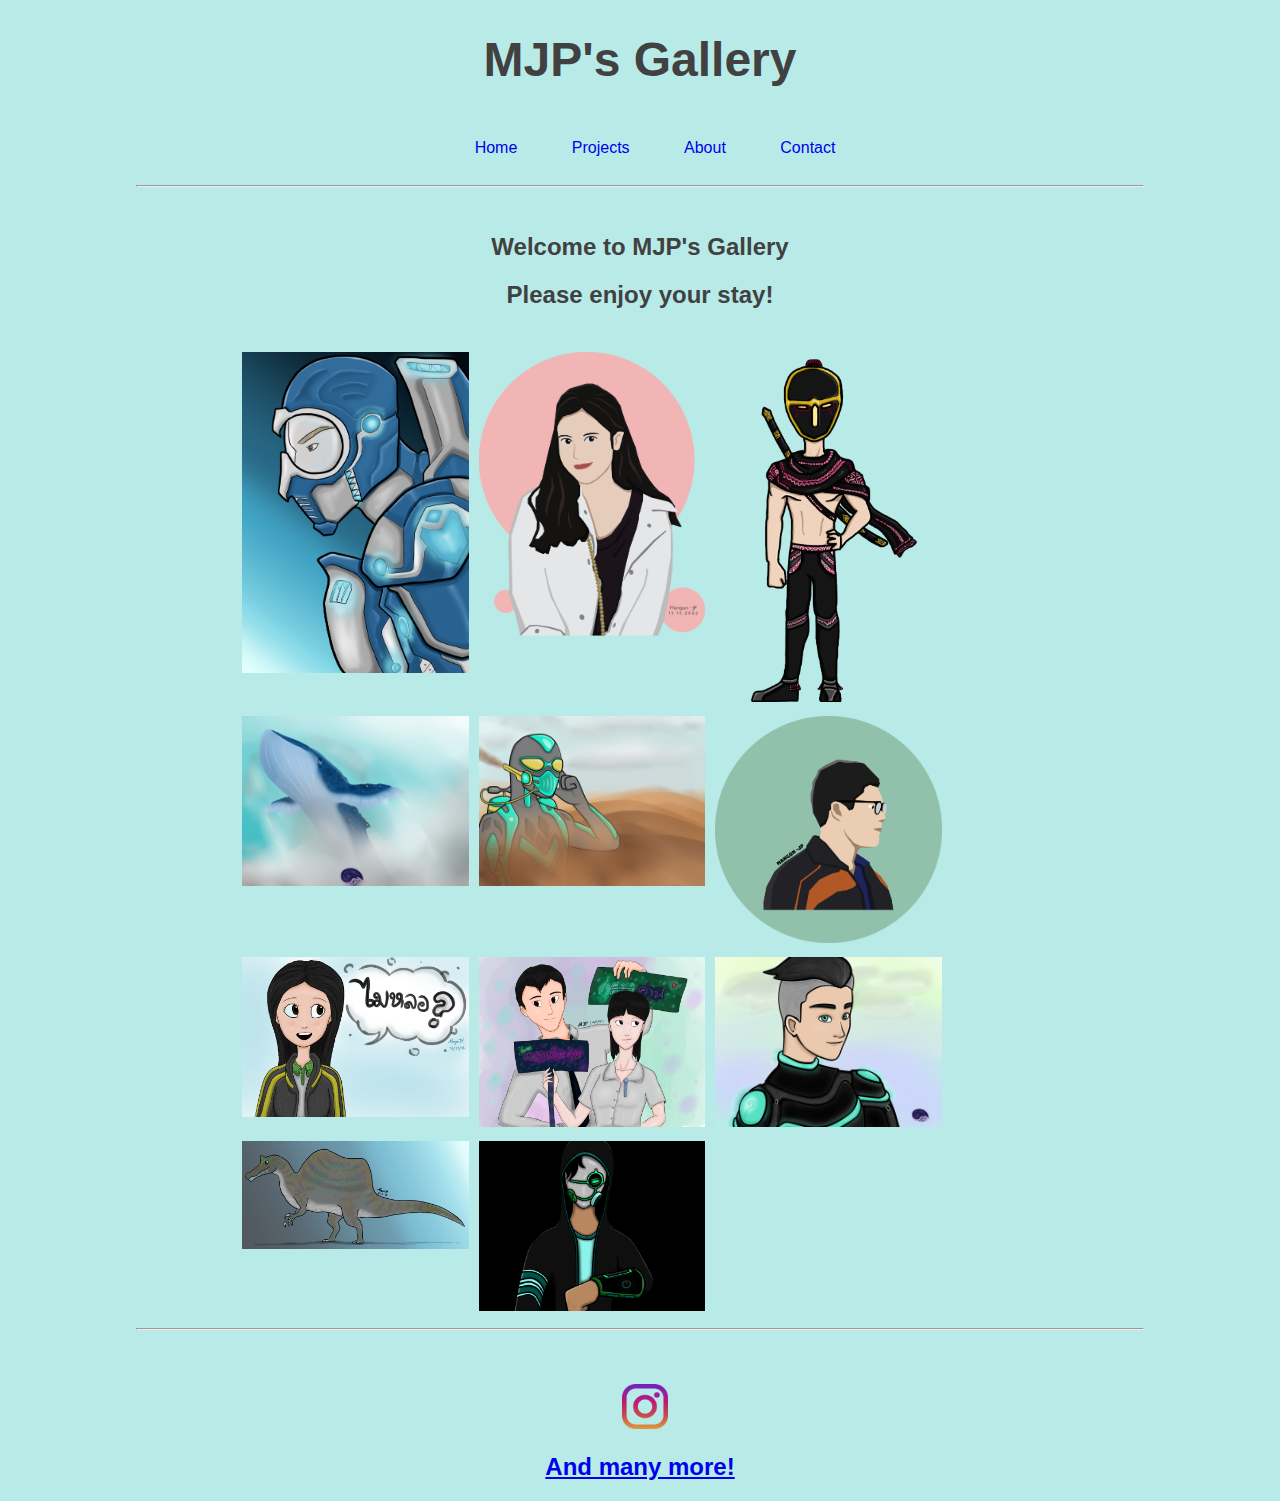
<file: index.html>
<!DOCTYPE html>
<html lang="en">

<head>
    <meta charset="UTF-8">
    <meta name="viewport" content="width=device-width, initial-scale=1.0">
    <meta http-equiv="X-UA-Compatible" content="ie=edge">
    <link rel="stylesheet" type="text/css" href="styles/home.css">
    <title>| Home |</title>
</head>

<body>
    <h1>MJP's Gallery</h1>
    <div>
        <ul id="nav">
            <li><a href="index.html">Home</a></li>
            <li><a href="projects.html">Projects</a></li>
            <li><a href="about.html">About</a></li>
            <li><a href="contact.html">Contact</a></li>
        </ul>
    </div>
    <hr>
    <br>
    <h2>Welcome to MJP's Gallery</h2>
    <h2>Please enjoy your stay!</h2>
    <br>
    <div class="row">
        <div class="column">
            <img src="img/home/Ace.png" alt="Ace">
        </div>
        <div class="column">
            <img src="img/home/Tooktoon_2.png" alt="Tooktoon">
        </div>
        <div class="column">
            <img src="img/home/Pohng_Crop.png" alt="Pohng">
        </div>
        <div class="column">
            <img src="img/home/Breach.jpg" alt="Breach">
        </div>
        <div class="column">
            <img src="img/home/Sandswinder.jpg" alt="Sandswinder">
        </div>
        <div class="column">
            <img src="img/home/Me.png" alt="Me">
        </div>
        <div class="column">
            <img src="img/home/ไมหลอ.png" alt="P'Khowfang">
        </div>
        <div class="column">
            <img src="img/home/Roommates.png" alt="Roommates">
        </div>
        <div class="column">
            <img src="img/home/Grit.jpg" alt="Grit">
        </div>
        <div class="column">
            <img src="img/home/Gebfull.png" alt="Gebfull">
        </div>
        <div class="column">
            <img src="img/home/Malware.png" alt="Malware">
        </div>
    </div>
    <hr>
    <div class="center">
        <a href="https://www.instagram.com/mjp_gallery/" target="_blank">
            <img src="img/icons/instagram.png" alt="instagram" class="icon">
    </div>
    <h2>And many more!</h2>
</body>

</html>
</file>
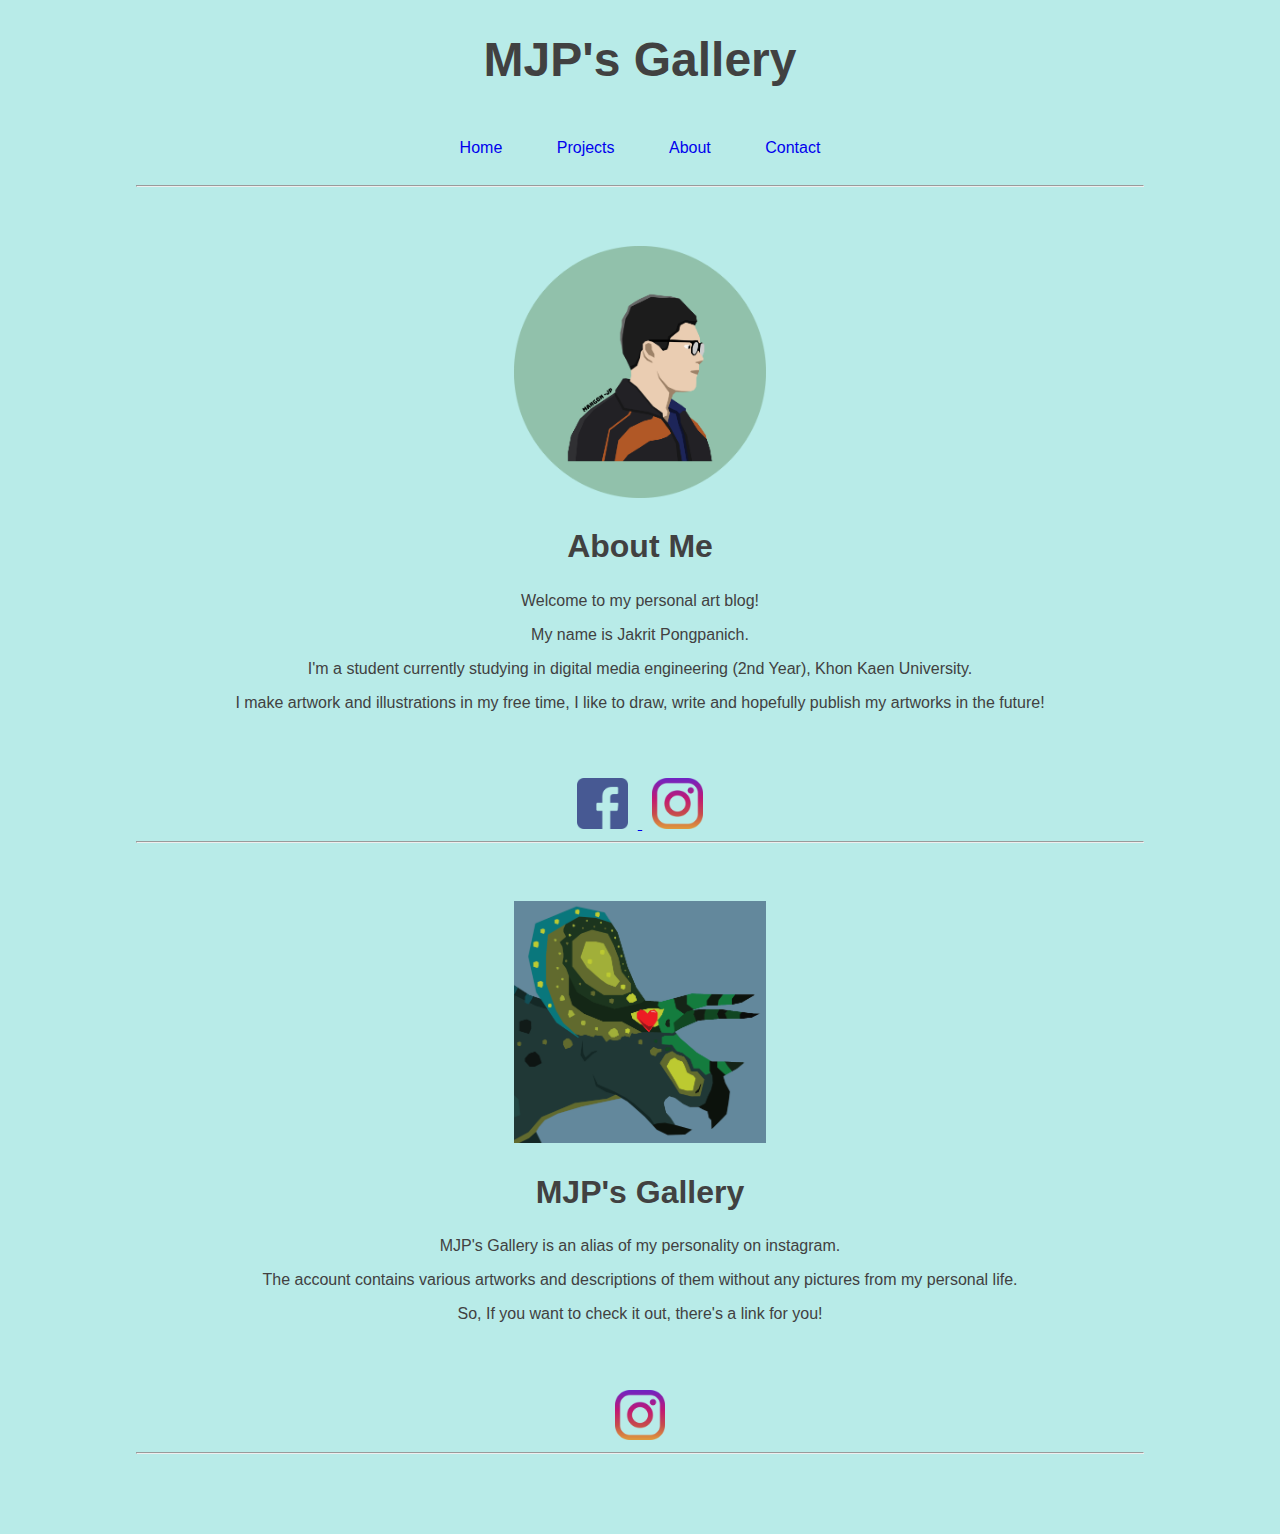
<file: about.html>
<!DOCTYPE html>
<html lang="en">

<head>
    <meta charset="UTF-8">
    <meta name="viewport" content="width=device-width, initial-scale=1.0">
    <meta http-equiv="X-UA-Compatible" content="ie=edge">
    <link rel="stylesheet" type="text/css" href="styles/about.css">
    <title>| About |</title>
</head>

<body>
    <h1>MJP's Gallery</h1>
    <div>
        <ul id="nav">
            <li><a href="index.html">Home</a></li>
            <li><a href="projects.html">Projects</a></li>
            <li><a href="about.html">About</a></li>
            <li><a href="contact.html">Contact</a></li>
        </ul>
    </div>
    <hr>
    <div class="center">
        <img src="img/home/Me.png" alt="Me" class="size25">
        <h2>About Me</h2>
        <p>Welcome to my personal art blog!</p>
        <p>My name is Jakrit Pongpanich.</p>
        <p>I'm a student currently studying in digital media engineering (2nd Year), Khon Kaen University.</p>
        <p>I make artwork and illustrations in my free time, I like to draw, write and hopefully publish my artworks in the future!</p>
        <a href="https://www.facebook.com/profile.php?id=100002332050154&ref=bookmarks" target="_blank">
            <img src="img/icons/facebook.png" alt="Facebook" class="icon">
        </a>
        <a href="https://www.instagram.com/mangonjp/?hl=en" target="_blank">
            <img src="img/icons/instagram.png" alt="Instagram" class="icon">
        </a>
    </div>
    <hr>
    <div class="center">
        <img src="img/icons/Trike_Love_icon.png" alt="Trike Loves" class="size25">
        <h2>MJP's Gallery</h2>
        <p>MJP's Gallery is an alias of my personality on instagram.</p>
        <p>The account contains various artworks and descriptions of them without any pictures from my personal life.</p>
        <p>So, If you want to check it out, there's a link for you!</p>
        <a href="https://www.instagram.com/mjp_gallery/" target="_blank">
            <img src="img/icons/instagram.png" alt="Instagram" class="icon">
        </a>
    </div>
    <hr>
</body>

</html>
</file>
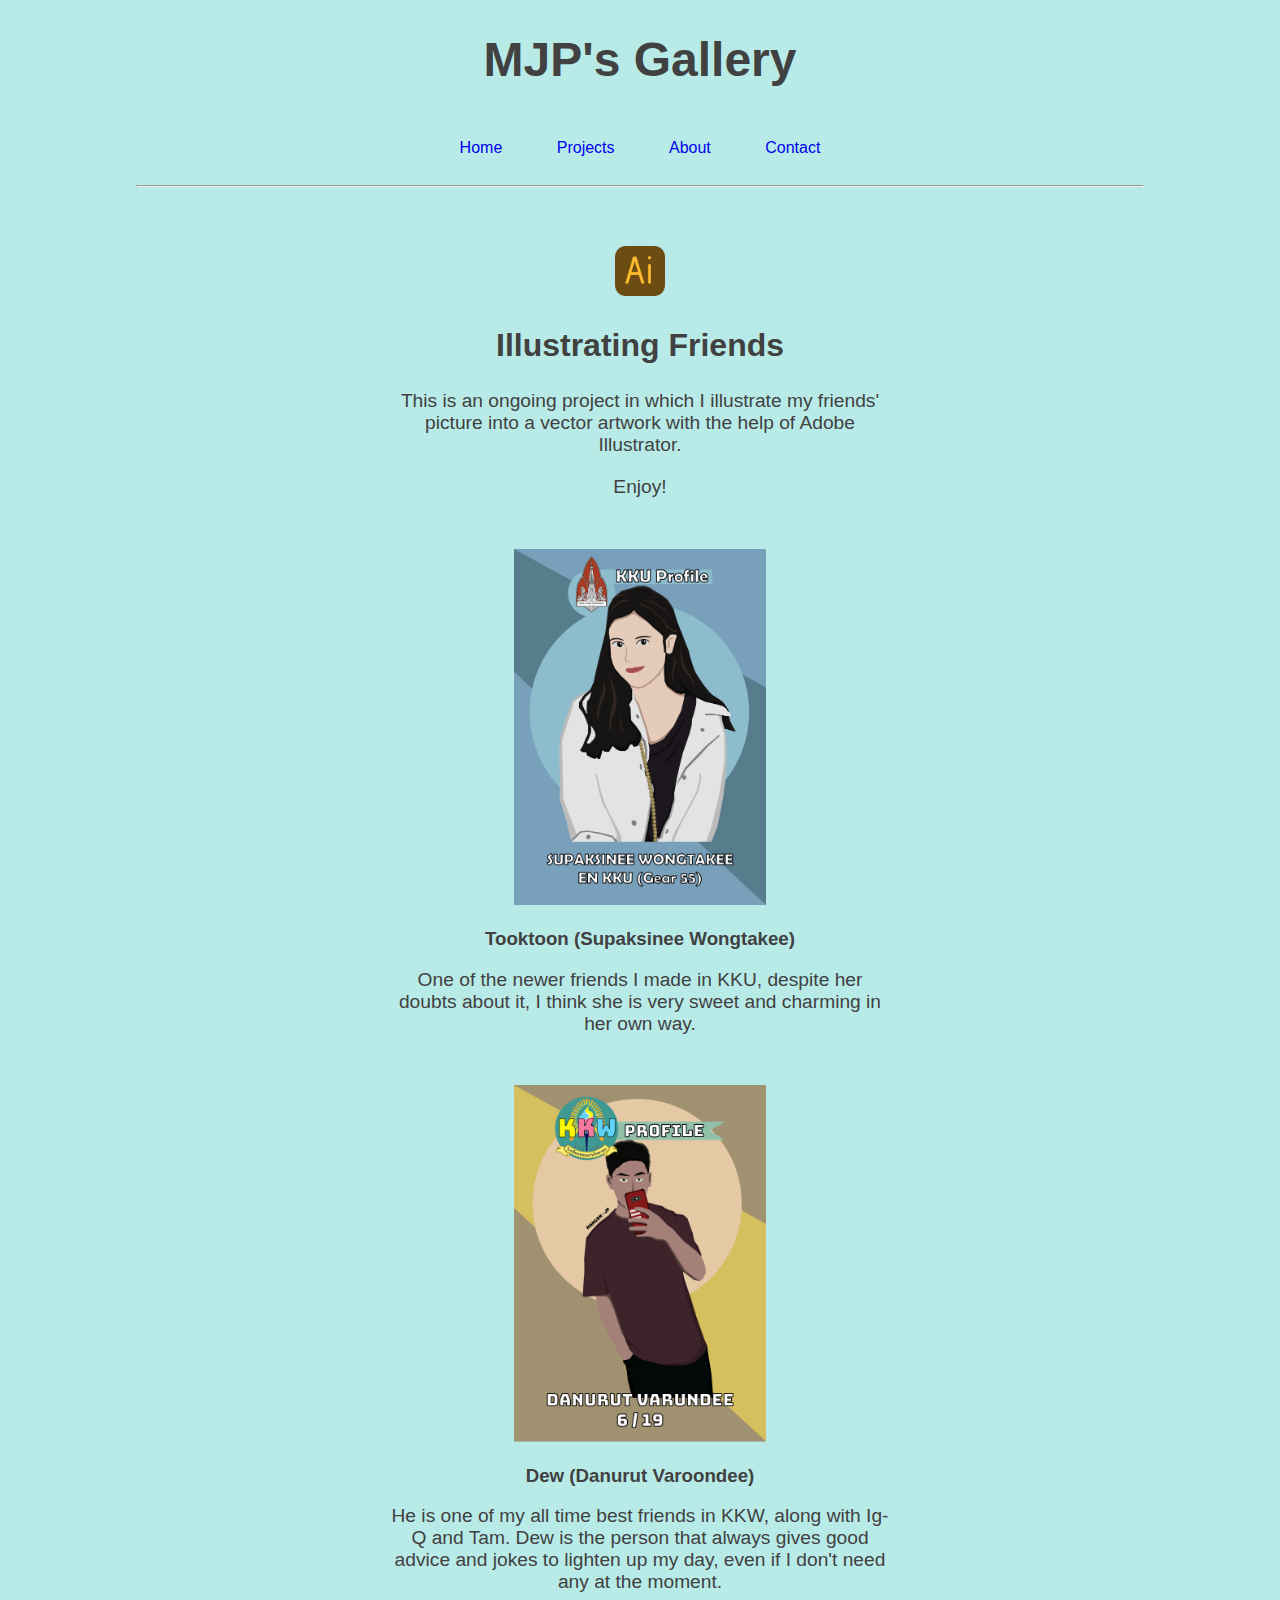
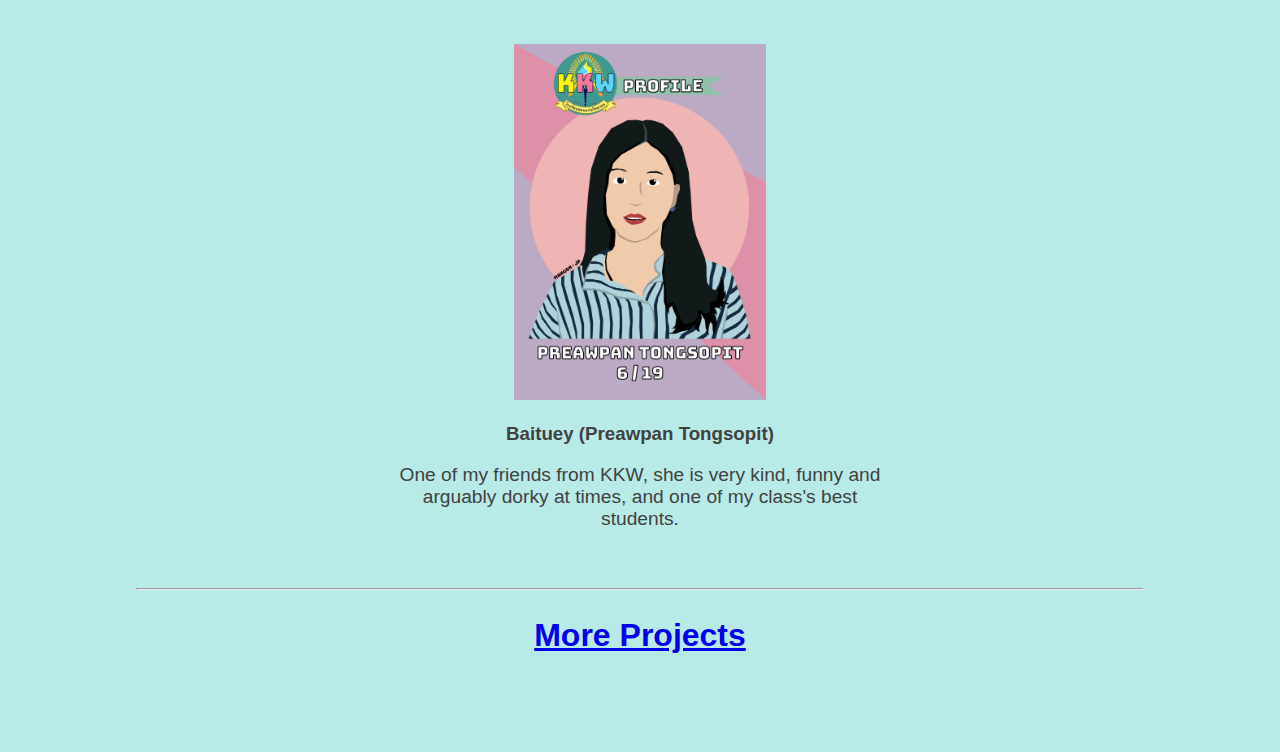
<file: aifriends.html>
<!DOCTYPE html>
<html lang="en">

<head>
    <meta charset="UTF-8">
    <meta name="viewport" content="width=device-width, initial-scale=1.0">
    <meta http-equiv="X-UA-Compatible" content="ie=edge">
    <link rel="stylesheet" type="text/css" href="styles/aifriends.css">
    <title>| A.I.Friends |</title>
</head>

<body>
    <h1>MJP's Gallery</h1>
    <div>
        <ul id="nav">
            <li><a href="index.html">Home</a></li>
            <li><a href="projects.html">Projects</a></li>
            <li><a href="about.html">About</a></li>
            <li><a href="contact.html">Contact</a></li>
        </ul>
    </div>
    <hr>
    <div class="center">
        <img src="img/icons/illustrator.png" alt="Illustrator" class="icon">
        <h2>Illustrating Friends</h2>
        <p>This is an ongoing project in which I illustrate my friends' picture into a vector artwork with the help of Adobe Illustrator.</p>
        <p class="padtop">Enjoy!</p>
    </div>
    <div class="center">
        <img src="img/aifriends/Tooktoon_Profile.png" alt="Tooktoon_Profile" class="size25">
        <h3>Tooktoon (Supaksinee Wongtakee)</h3>
        <p>
            One of the newer friends I made in KKU, despite her doubts about it, I think she is very sweet and charming in her own way.
        </p>
        <img src="img/aifriends/KKWprofile2.png" alt="Dew" class="size25">
        <h3>Dew (Danurut Varoondee)</h3>
        <p>
            He is one of my all time best friends in KKW, along with Ig-Q and Tam. Dew is the person that always gives good advice and jokes to lighten up my day, even if I don't need any at the moment.
        </p>
        <img src="img/aifriends/KKWprofile3.png" alt="Baituey" class="size25">
        <h3>Baituey (Preawpan Tongsopit)</h3>
        <p class="padbot">
            One of my friends from KKW, she is very kind, funny and arguably dorky at times, and one of my class's best students.
        </p>
    </div>
    <hr>
    <h2><a href="projects.html">More Projects</a></h2>
</body>

</html>
</file>
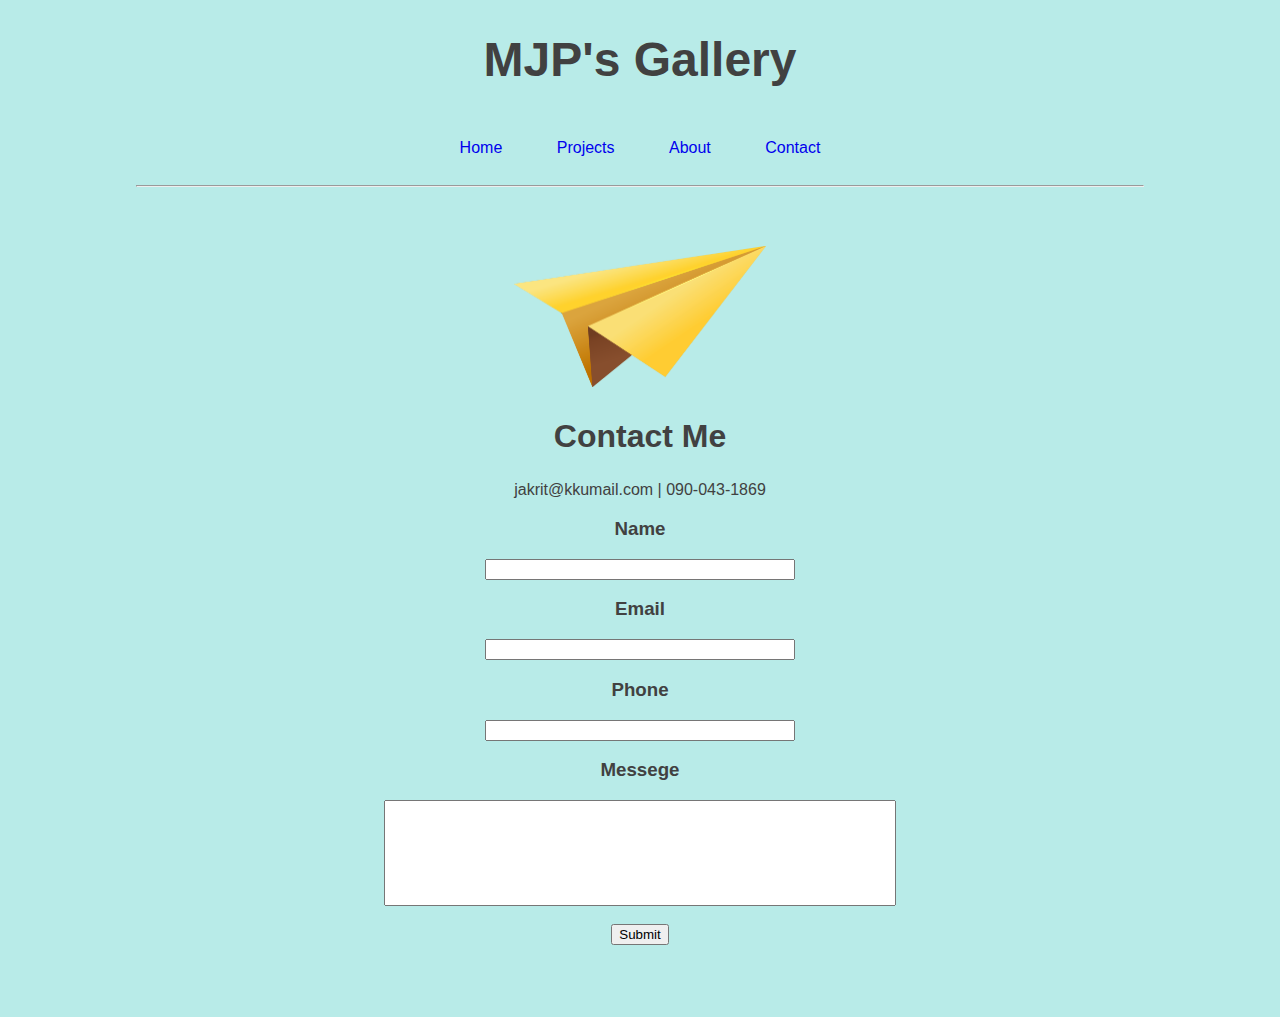
<file: contact.html>
<!DOCTYPE html>
<html lang="en">

<head>
    <meta charset="UTF-8">
    <meta name="viewport" content="width=device-width, initial-scale=1.0">
    <meta http-equiv="X-UA-Compatible" content="ie=edge">
    <link rel="stylesheet" type="text/css" href="styles/contact.css">
    <title>| Contact |</title>
</head>

<body>
    <h1>MJP's Gallery</h1>
    <div>
        <ul id="nav">
            <li><a href="index.html">Home</a></li>
            <li><a href="projects.html">Projects</a></li>
            <li><a href="about.html">About</a></li>
            <li><a href="contact.html">Contact</a></li>
        </ul>
    </div>
    <hr>
    <div class="center">
        <img src="img/icons/paper_plane.png" alt="Paper Airplane" class="size25">
        <h2>Contact Me</h2>
        <p>jakrit@kkumail.com | 090-043-1869</p>
        <form>
            <h3>Name</h3>
            <input type="text" name="firstname" class="textline">
            <h3>Email</h3>
            <input type="text" name="lastname" class="textline">
            <h3>Phone</h3>
            <input type="text" name="Phone" class="textline">
            <h3>Messege</h3>
            <input type="text" name="msg" class="textarea">
            <br>
            <br>
            <input type="submit" value="Submit">
        </form>
    </div>
</body>

</html>
</file>
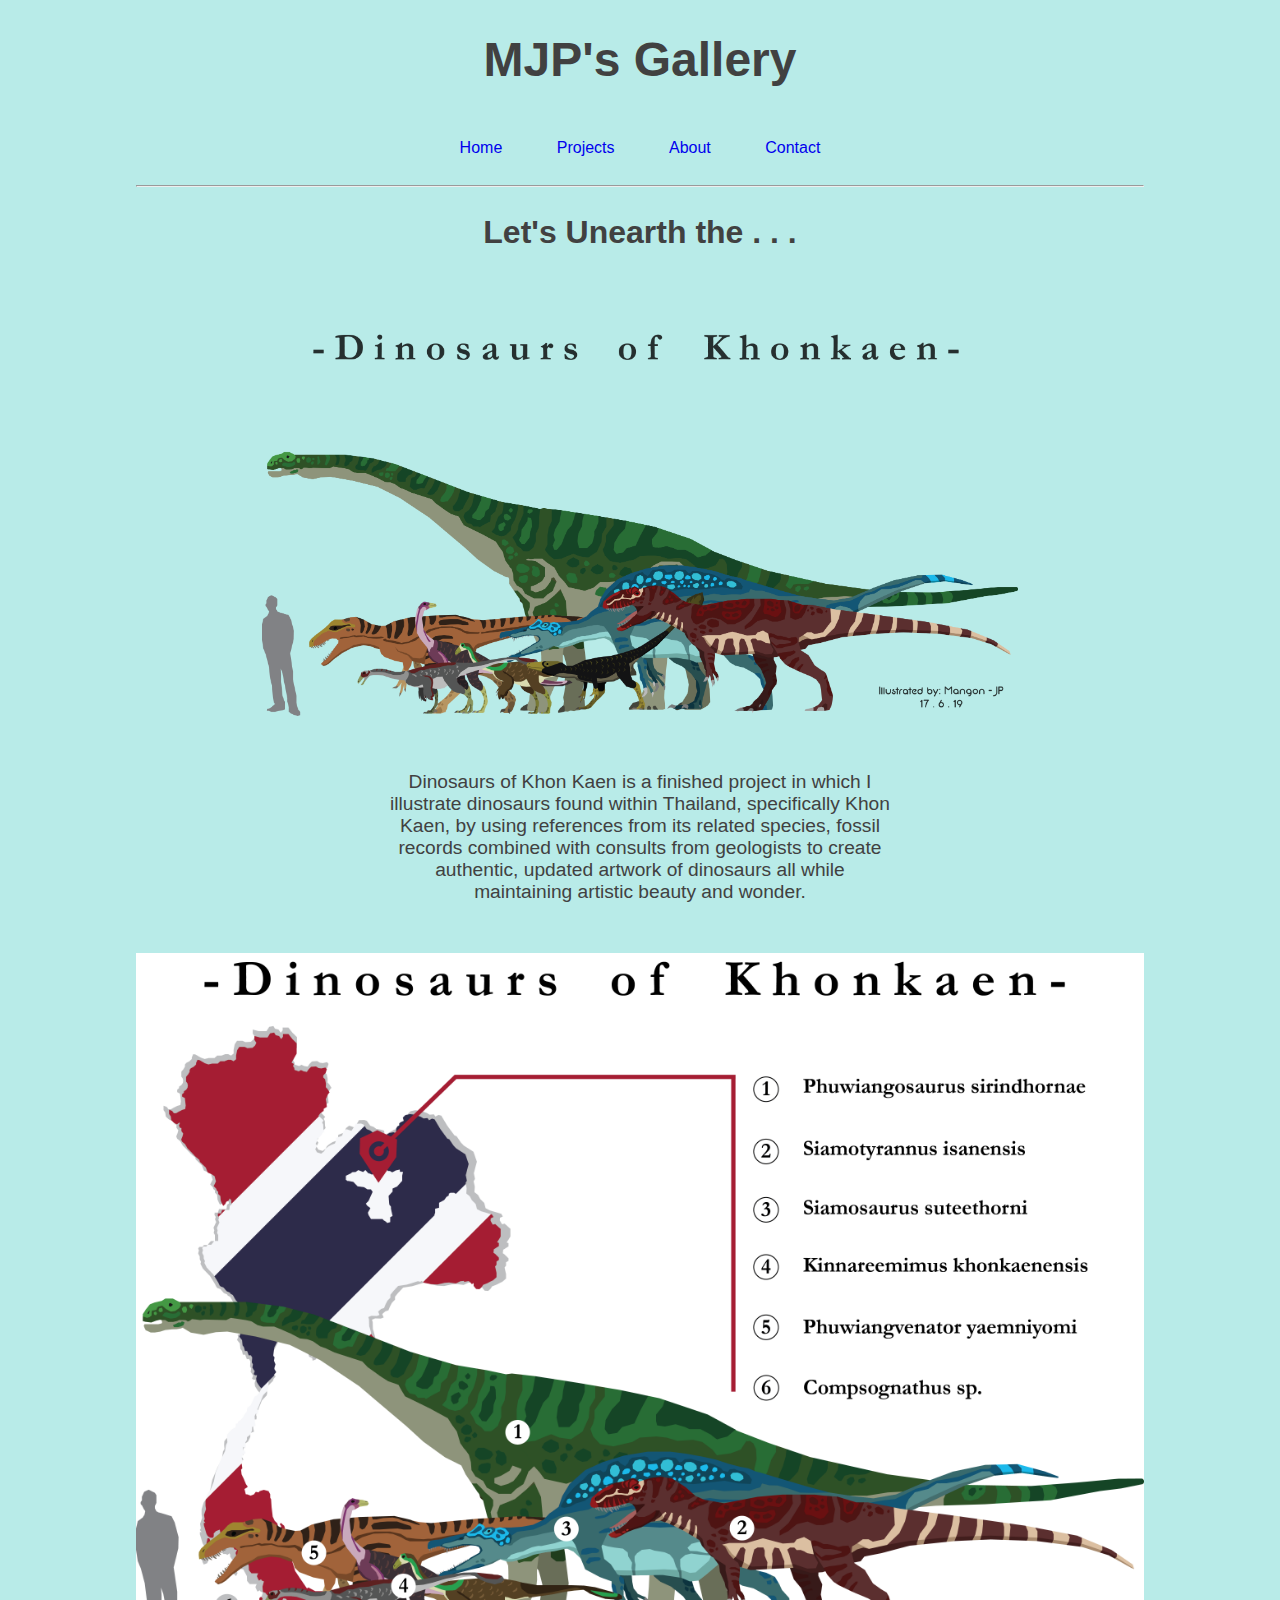
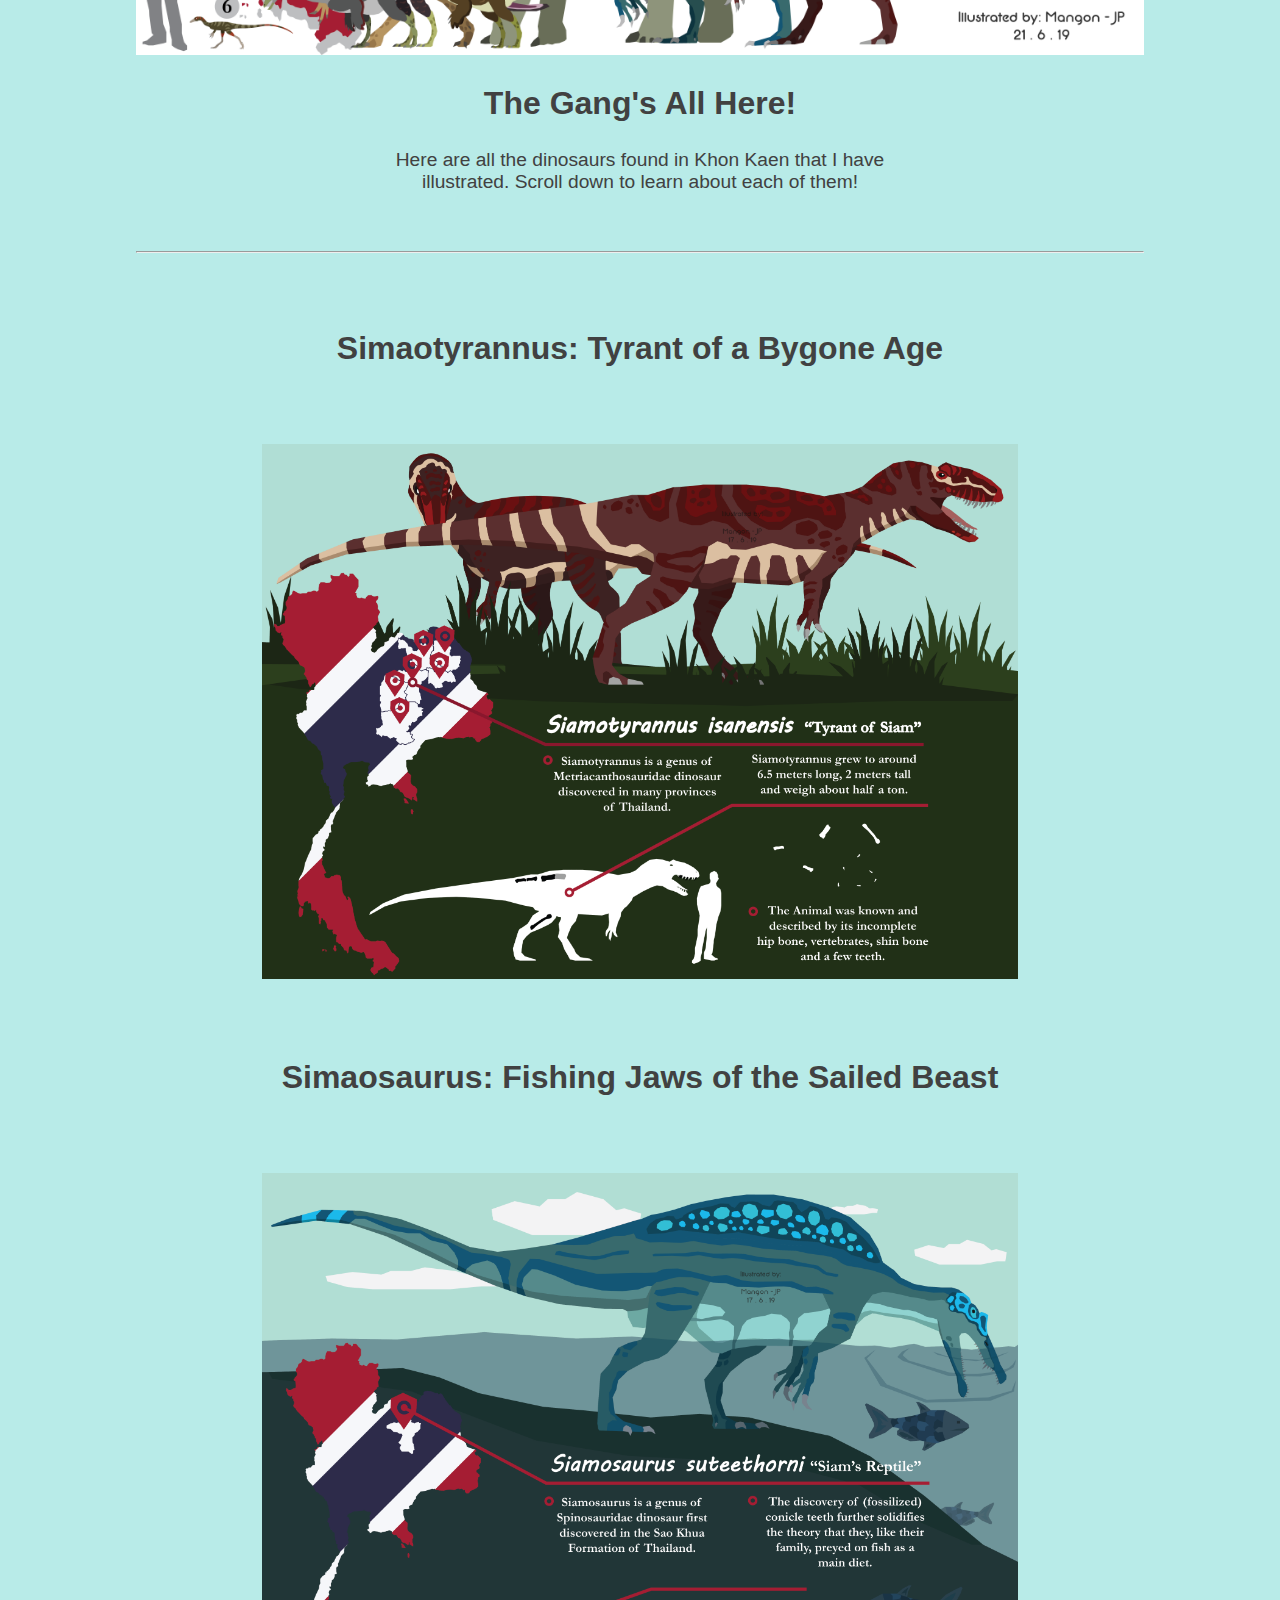
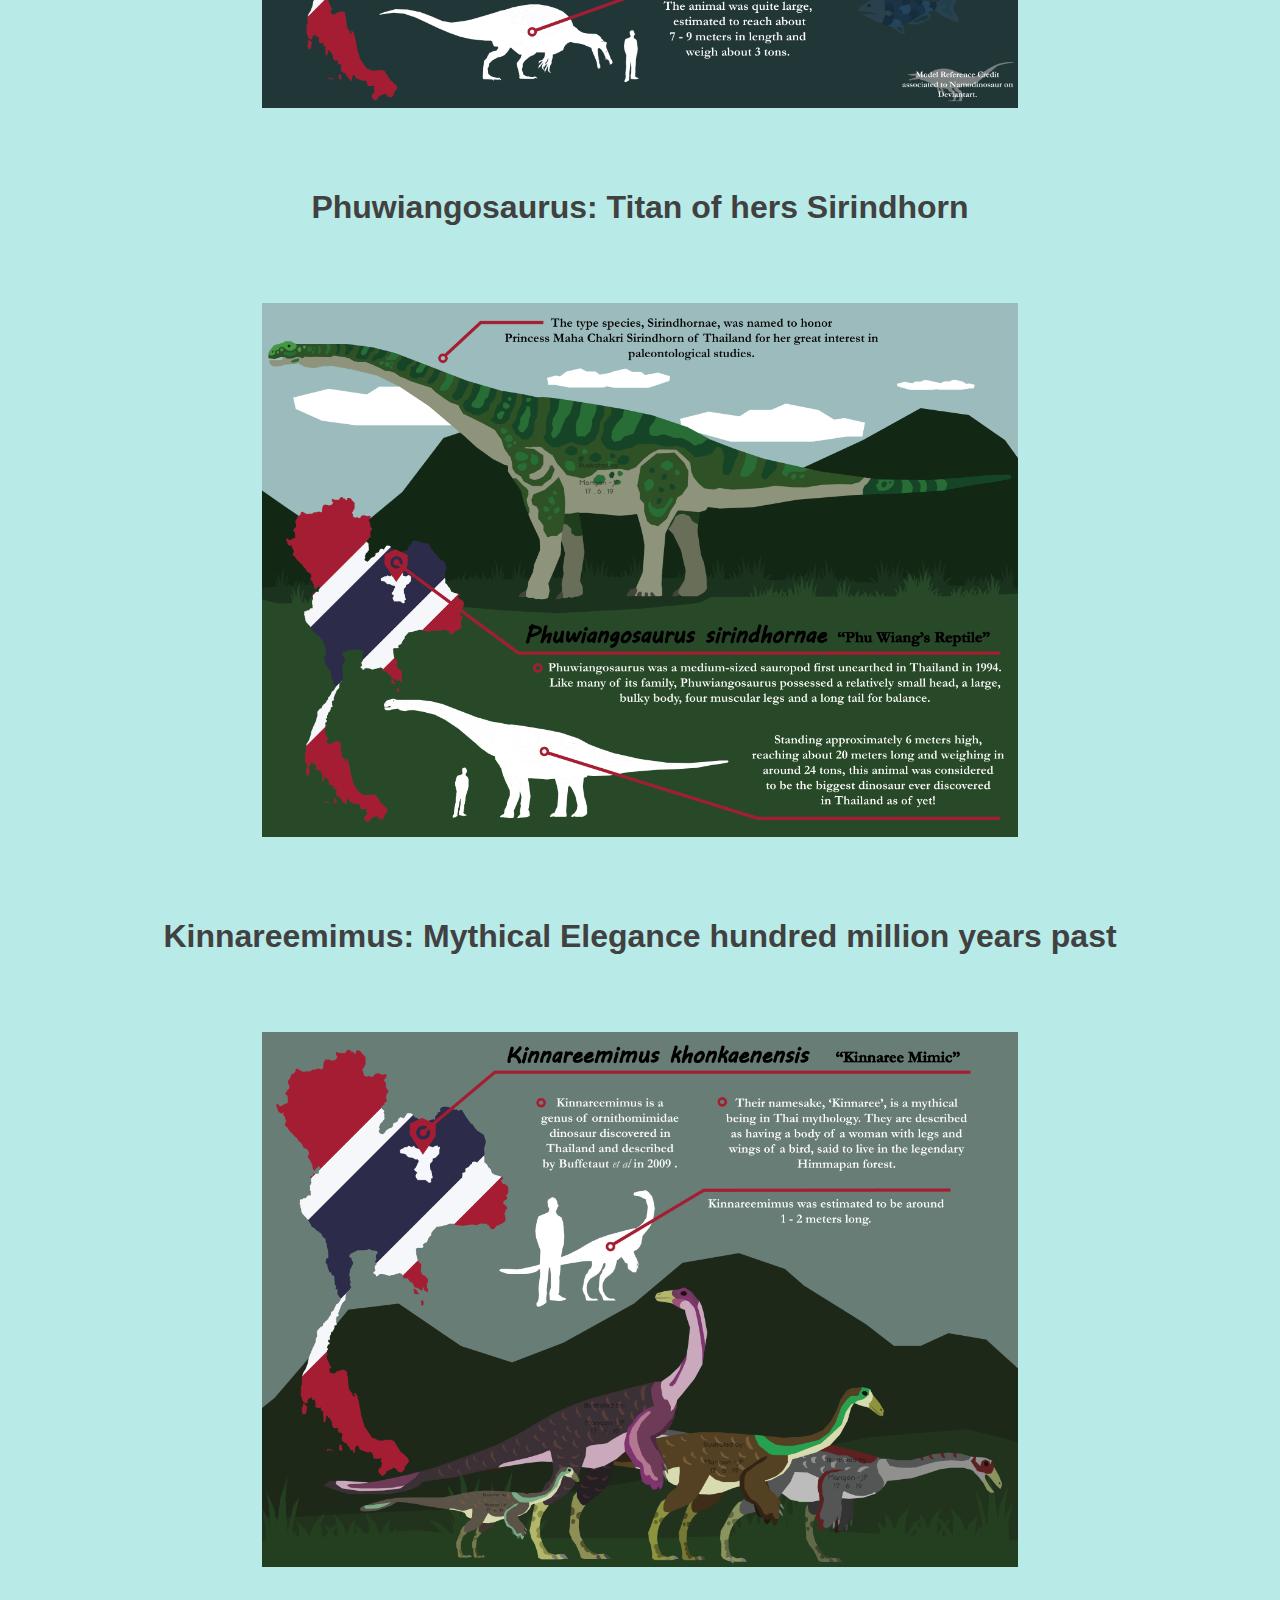
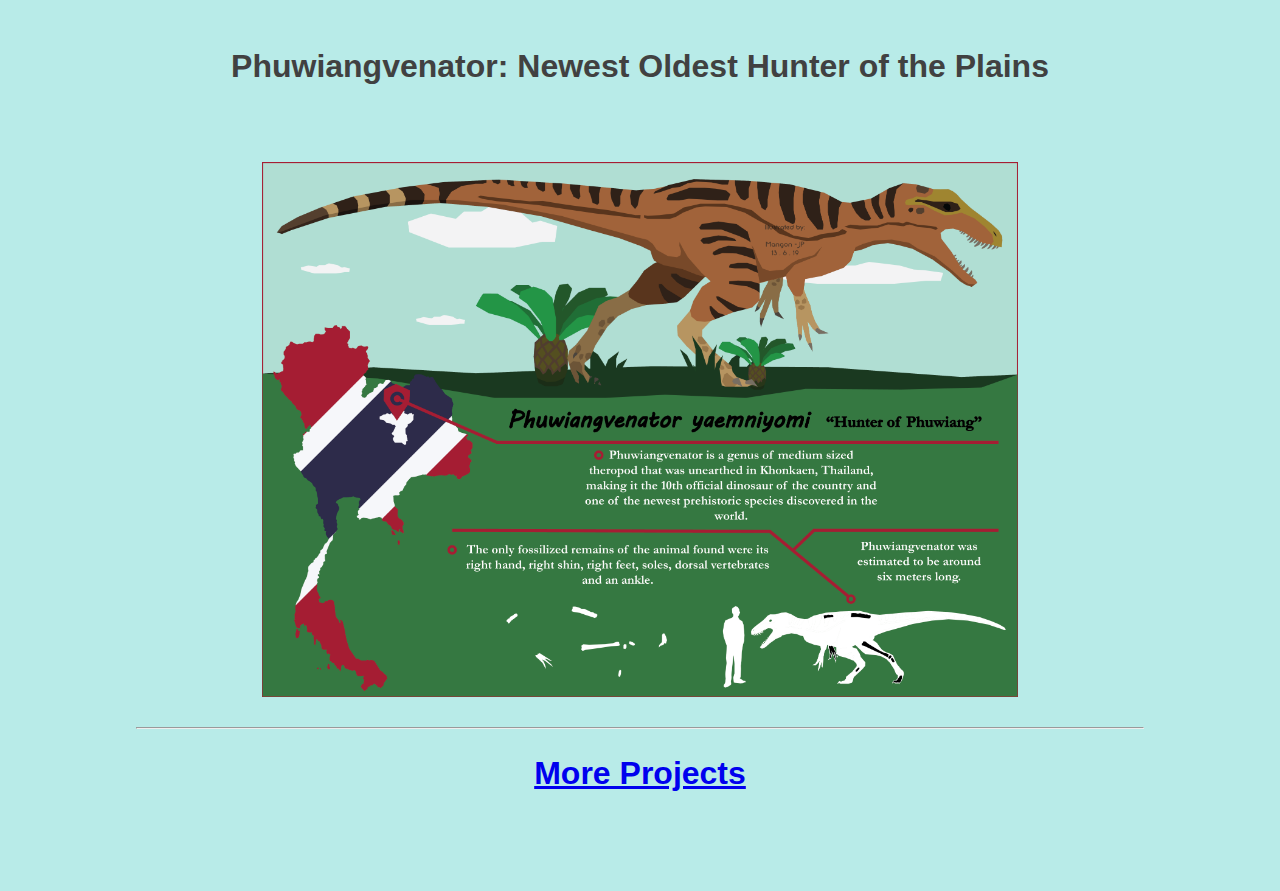
<file: dinokk.html>
<!DOCTYPE html>
<html lang="en">

<head>
    <meta charset="UTF-8">
    <meta name="viewport" content="width=device-width, initial-scale=1.0">
    <meta http-equiv="X-UA-Compatible" content="ie=edge">
    <link rel="stylesheet" type="text/css" href="styles/dinokk.css">
    <title>| Dinosaurs of Khon Kaen |</title>
</head>

<body>
    <h1>MJP's Gallery</h1>
    <div>
        <ul id="nav">
            <li><a href="index.html">Home</a></li>
            <li><a href="projects.html">Projects</a></li>
            <li><a href="about.html">About</a></li>
            <li><a href="contact.html">Contact</a></li>
        </ul>
    </div>
    <hr>
    <h2>Let's Unearth the . . . </h2>
    <div class="center">
        <img src="img/dinokk/Dinosaurs_of_Khonkaen.png" alt="dinosaurs of khonkaen" class="size75">
        <p class="padtop">Dinosaurs of Khon Kaen is a finished project in which I illustrate dinosaurs found within Thailand, specifically Khon Kaen, by using references from its related species, fossil records combined with consults from geologists to create authentic,
            updated artwork of dinosaurs all while maintaining artistic beauty and wonder.</p>
    </div>
    <div class="center">
        <img src="img/dinokk/Dinosaurs_of_Khonkaen_whitebg_New.png" alt="The Gang">
        <h2>The Gang's All Here!</h2>
        <p class="padbot">Here are all the dinosaurs found in Khon Kaen that I have illustrated. Scroll down to learn about each of them!</p>
    </div>
    <hr>
    <div class="center">
        <h2 class="padtop">Simaotyrannus: Tyrant of a Bygone Age</h2>
        <img src="img/dinokk/Siamotyrannus.png" alt="Siamotyrannus" class="size75">
        <h2 class="padtop">Simaosaurus: Fishing Jaws of the Sailed Beast</h2>
        <img src="img/dinokk/Siamosaurus.png" alt="Simaosaurus" class="size75">
        <h2 class="padtop">Phuwiangosaurus: Titan of hers Sirindhorn</h2>
        <img src="img/dinokk/Phuwiangosaurus.png" alt="Phuwiangosaurus" class="size75">
        <h2 class="padtop">Kinnareemimus: Mythical Elegance hundred million years past</h2>
        <img src="img/dinokk/Kinnareemimus.png" alt="Kinnareemimus" class="size75">
        <h2 class="padtop">Phuwiangvenator: Newest Oldest Hunter of the Plains</h2>
        <img src="img/dinokk/Phuwiangvenator.png" alt="Phuwiangvenator" class="size75">
    </div>
    <br>
    <hr>
    <h2><a href="projects.html">More Projects</a></h2>
</body>

</html>
</file>
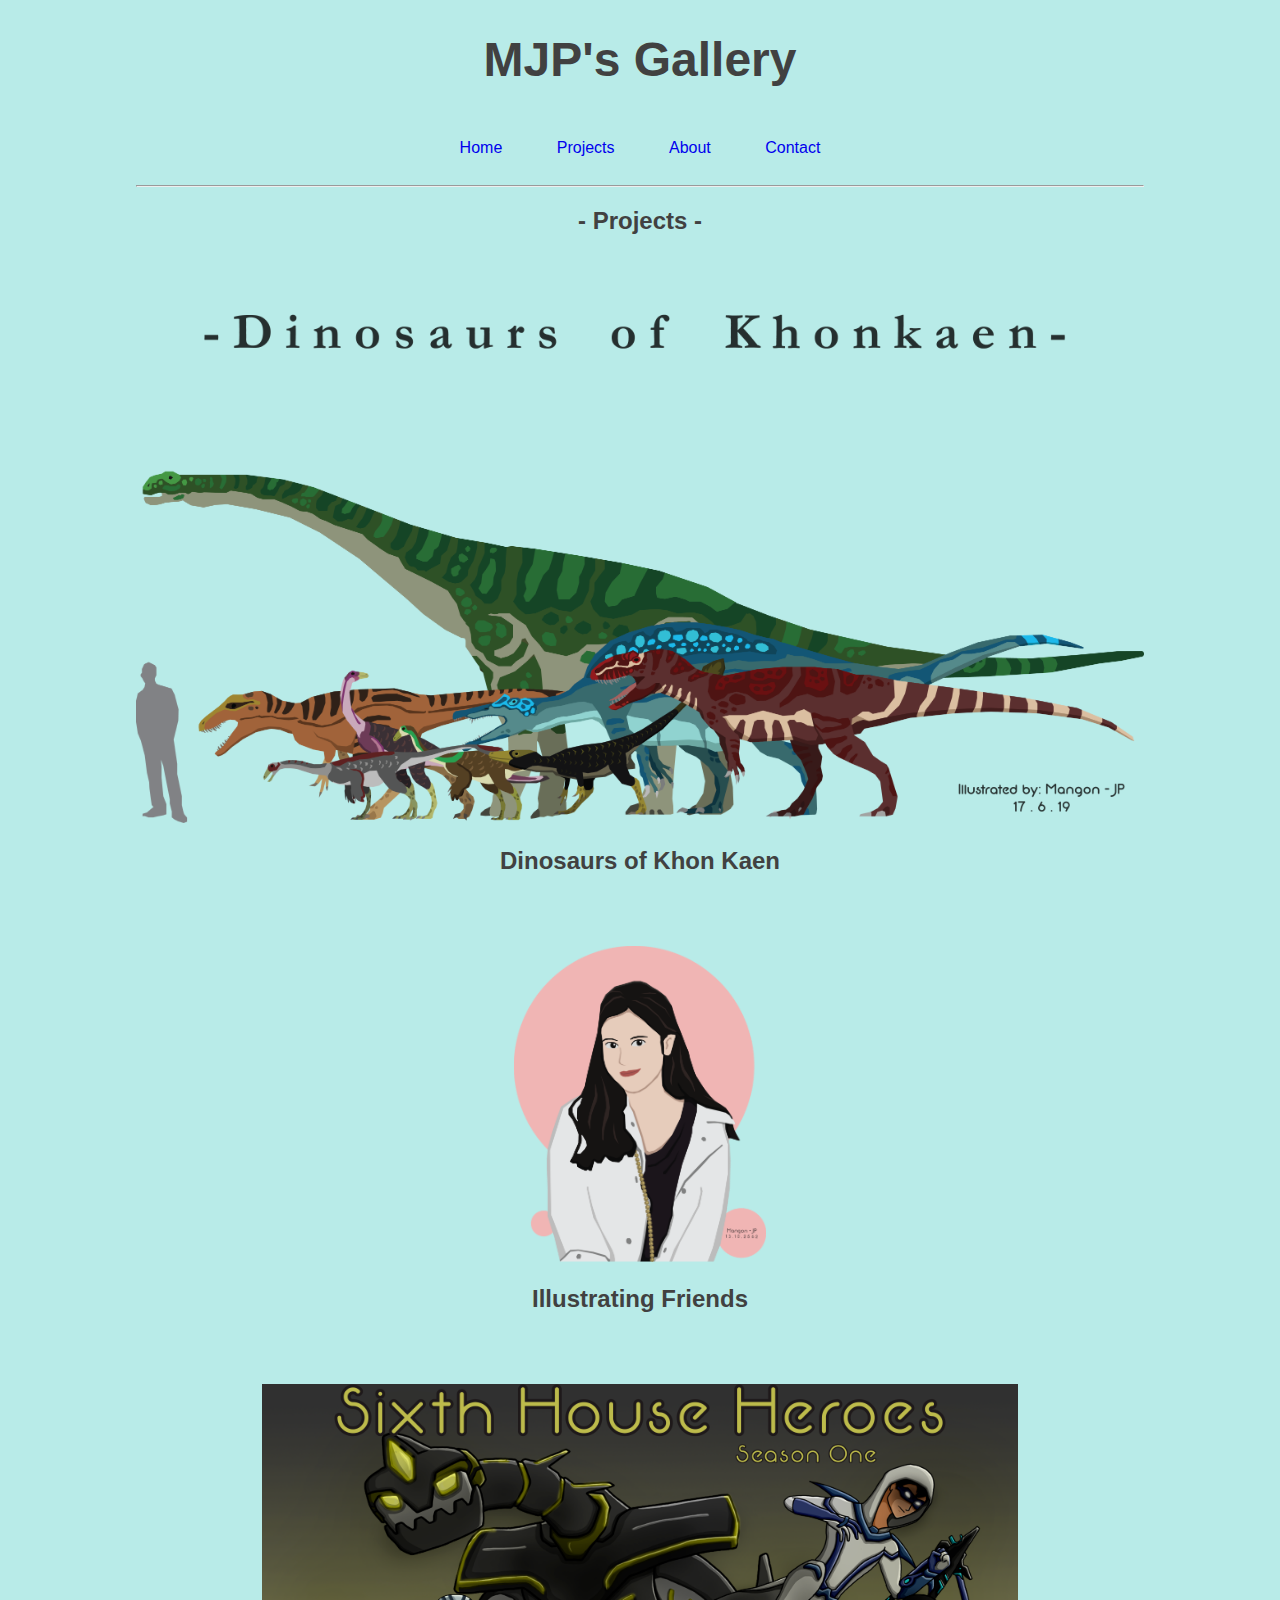
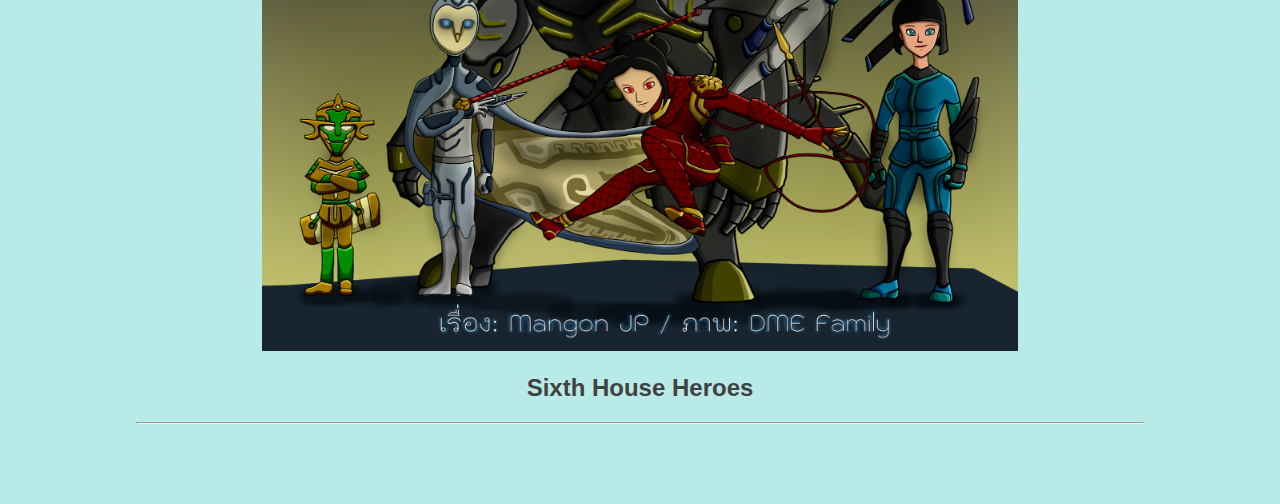
<file: projects.html>
<!DOCTYPE html>
<html lang="en">

<head>
    <meta charset="UTF-8">
    <meta name="viewport" content="width=device-width, initial-scale=1.0">
    <meta http-equiv="X-UA-Compatible" content="ie=edge">
    <link rel="stylesheet" type="text/css" href="styles/projects.css">
    <title>| Projects |</title>
</head>

<body>
    <h1>MJP's Gallery</h1>
    <div>
        <ul id="nav">
            <li><a href="index.html">Home</a></li>
            <li><a href="projects.html">Projects</a></li>
            <li><a href="about.html">About</a></li>
            <li><a href="contact.html">Contact</a></li>
        </ul>
    </div>
    <hr>
    <h2>- Projects -</h2>
    <a href="dinokk.html">
        <img src="img/dinokk/Dinosaurs_of_Khonkaen.png" alt="DinoKhonKaen">
    </a>
    <h2>Dinosaurs of Khon Kaen</h2>
    <div class="center">
        <a href="aifriends.html">
            <img src="img/home/Tooktoon_2.png" alt="Tooktoon" class="size25">
        </a>
        <h2>Illustrating Friends</h2>
    </div>
    <div class="center">
        <a href="sixthhouse.html">
            <img src="img/sixthhouse/BookCover_new.png" alt="Sixth House" class="size75">
        </a>
        <h2>Sixth House Heroes</h2>
    </div>
    <hr>
</body>

</html>
</file>
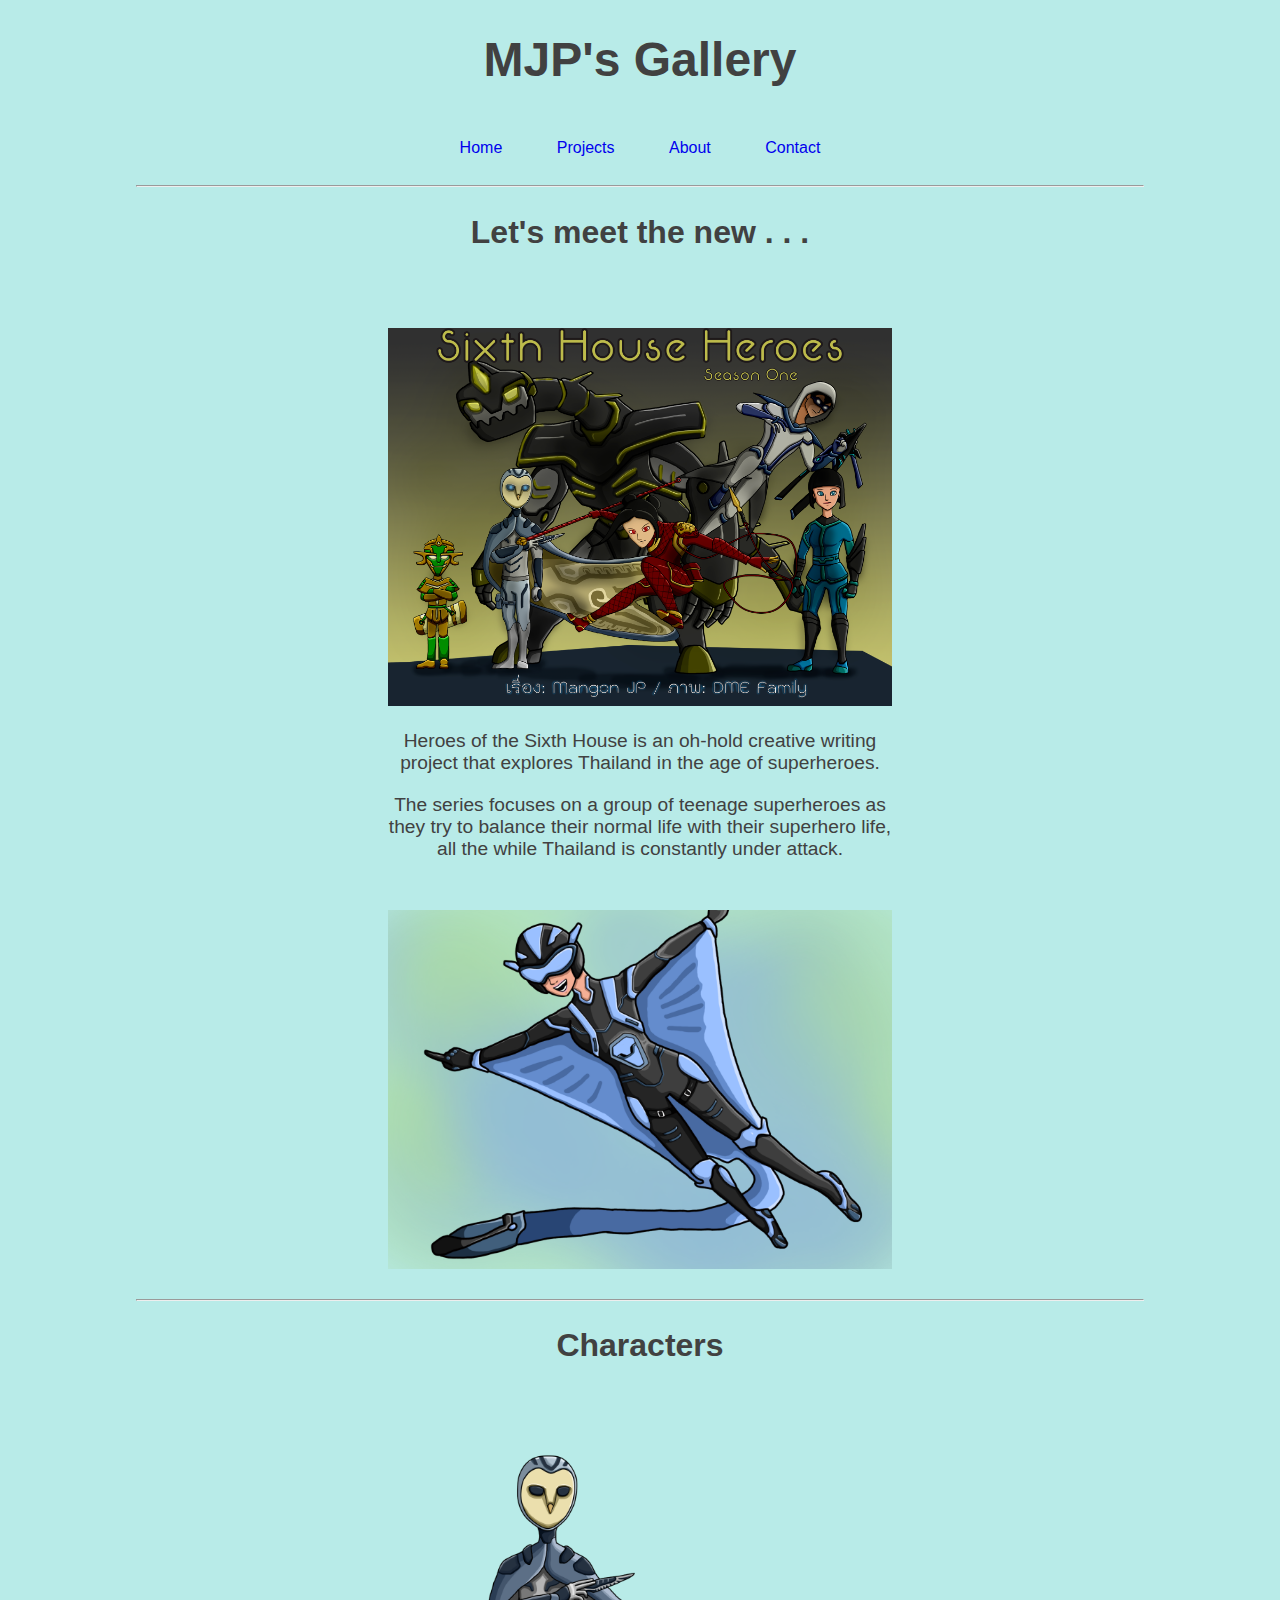
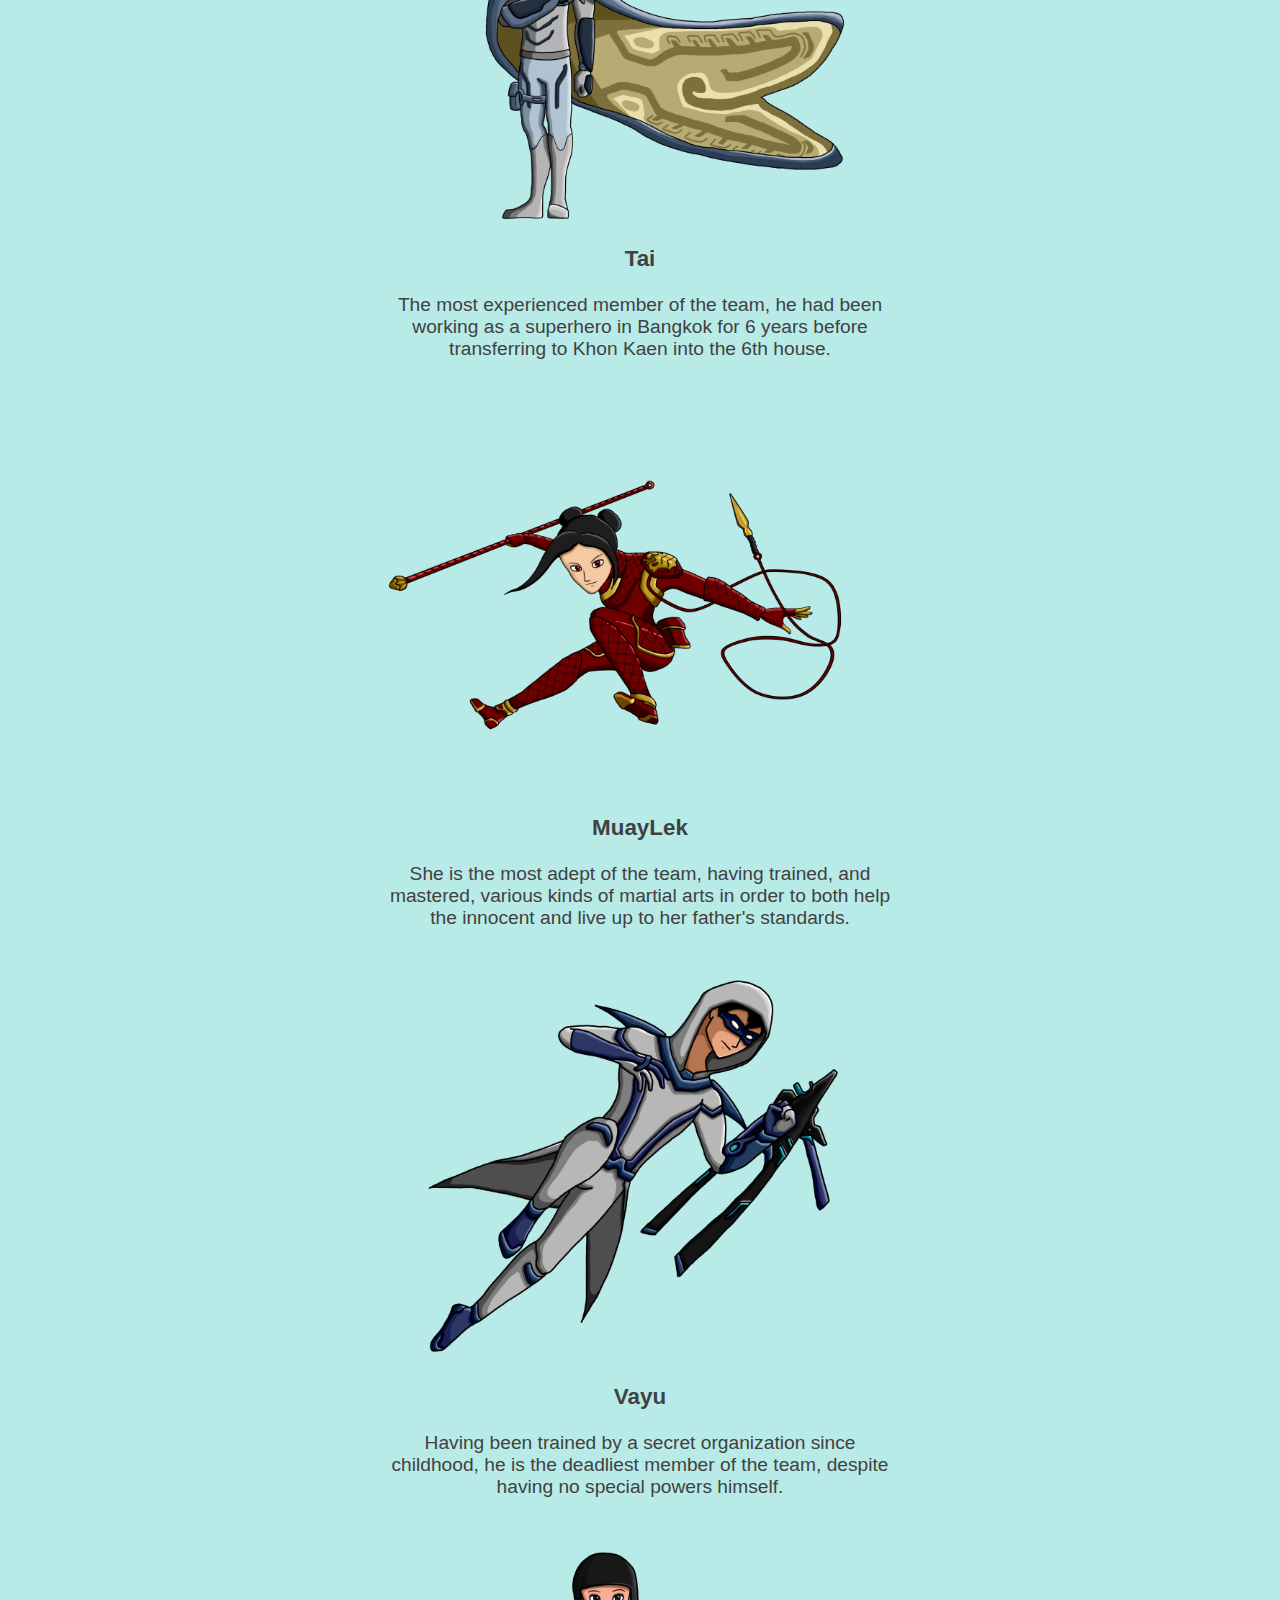
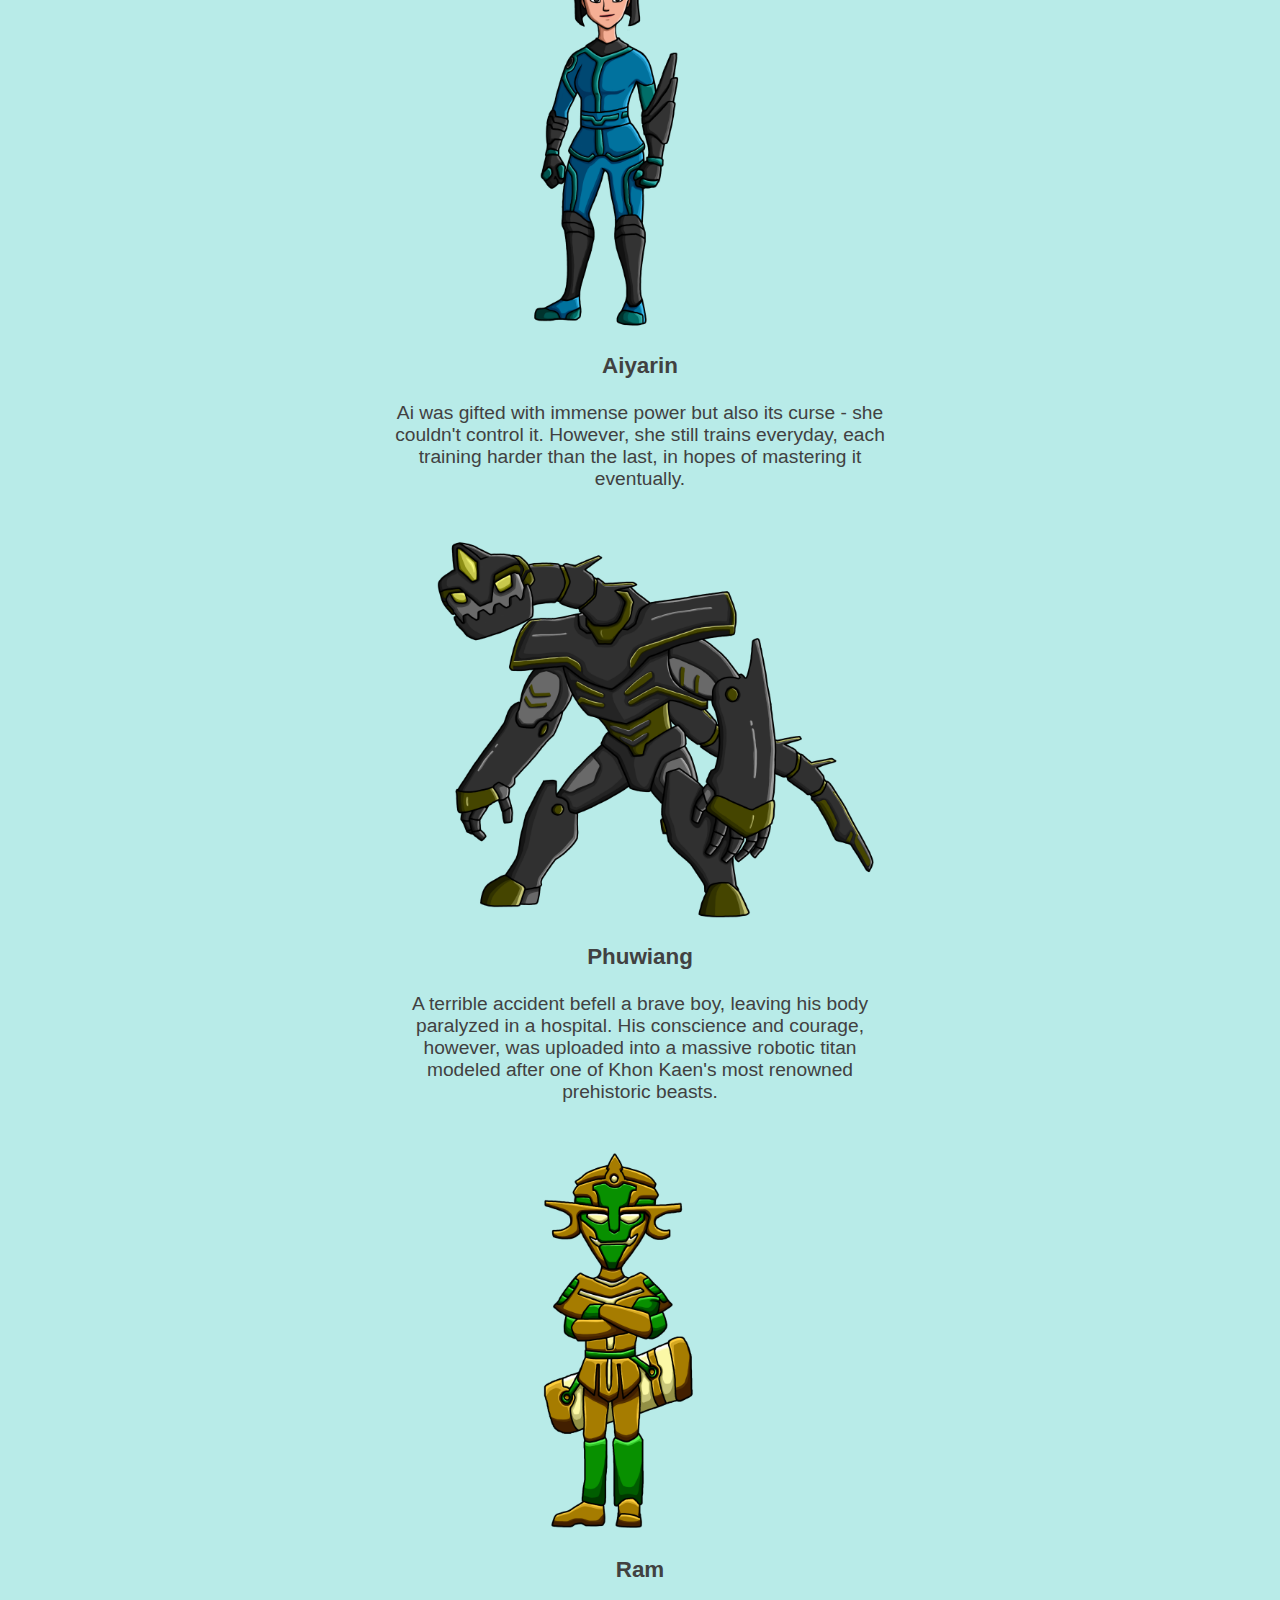
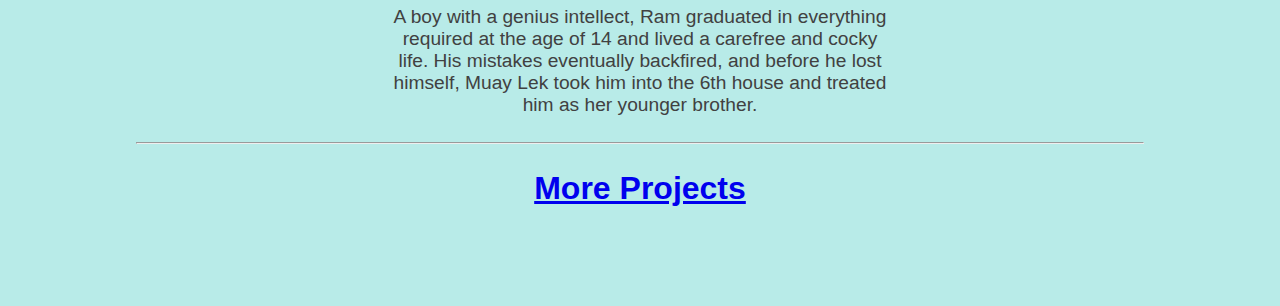
<file: sixthhouse.html>
<!DOCTYPE html>
<html lang="en">

<head>
    <meta charset="UTF-8">
    <meta name="viewport" content="width=device-width, initial-scale=1.0">
    <meta http-equiv="X-UA-Compatible" content="ie=edge">
    <link rel="stylesheet" type="text/css" href="styles/sixthhouse.css">
    <title>| Sixth House Heroes |</title>
</head>

<body>
    <h1>MJP's Gallery</h1>
    <div>
        <ul id="nav">
            <li><a href="index.html">Home</a></li>
            <li><a href="projects.html">Projects</a></li>
            <li><a href="about.html">About</a></li>
            <li><a href="contact.html">Contact</a></li>
        </ul>
    </div>
    <hr>
    <div class="center">
        <h2>Let's meet the new . . .</h2>
        <img src="img/sixthhouse/BookCover_new.png" alt="sixthhouse" class="size50">
        <p class="padtop">
            Heroes of the Sixth House is an oh-hold creative writing project that explores Thailand in the age of superheroes.
        </p>
        <p class="padtop">
            The series focuses on a group of teenage superheroes as they try to balance their normal life with their superhero life, all the while Thailand is constantly under attack.
        </p>
        <img src="img/sixthhouse/SugarGlider.png" alt="SugarGlider" class="size50">
    </div>
    <br>
    <hr>
    <h2>Characters</h2>
    <div class="center">
        <img src="img/sixthhouse/BarnOwl.png" alt="BarnOwl" class="size50">
        <h3>Tai</h3>
        <p>
            The most experienced member of the team, he had been working as a superhero in Bangkok for 6 years before transferring to Khon Kaen into the 6th house.
        </p>
        <img src="img/sixthhouse/MuayLek.png" alt="MuayLek" class="size50">
        <h3>MuayLek</h3>
        <p>
            She is the most adept of the team, having trained, and mastered, various kinds of martial arts in order to both help the innocent and live up to her father's standards.
        </p>
        <img src="img/sixthhouse/Swift.png" alt="Vayu" class="size50">
        <h3>Vayu</h3>
        <p>
            Having been trained by a secret organization since childhood, he is the deadliest member of the team, despite having no special powers himself.
        </p>
        <img src="img/sixthhouse/Ai.png" alt="Aiyarin" class="size50">
        <h3>Aiyarin</h3>
        <p>
            Ai was gifted with immense power but also its curse - she couldn't control it. However, she still trains everyday, each training harder than the last, in hopes of mastering it eventually.
        </p>
        <img src="img/sixthhouse/Phuwiang.png" alt="Phuwiang" class="size50">
        <h3>Phuwiang</h3>
        <p>
            A terrible accident befell a brave boy, leaving his body paralyzed in a hospital. His conscience and courage, however, was uploaded into a massive robotic titan modeled after one of Khon Kaen's most renowned prehistoric beasts.
        </p>
        <img src="img/sixthhouse/Rama.png" alt="Ram" class="size50">
        <h3>Ram</h3>
        <p>
            A boy with a genius intellect, Ram graduated in everything required at the age of 14 and lived a carefree and cocky life. His mistakes eventually backfired, and before he lost himself, Muay Lek took him into the 6th house and treated him as her younger
            brother.
        </p>
    </div>
    <br>
    <hr>
    <h2><a href="projects.html">More Projects</a></h2>
</body>

</html>
</file>
<file: styles/home.css>
body {
    background-color: #B8EBE8;
    font-family: 'Gill Sans', 'Gill Sans MT', Calibri, 'Trebuchet MS', sans-serif;
    padding-left: 10%;
    padding-right: 10%;
    color: #414141;
}

div {
    padding-left: 10%;
}

h1 {
    font-size: 3em;
    text-align: center;
}

h2 {
    text-align: center;
}

ul {
    list-style-type: none;
    margin: auto;
    padding: 20px;
    overflow: hidden;
}

#nav {
    text-align: center;
    padding-right: 10%;
}

#nav li {
    display: inline-block;
}

#nav a {
    text-decoration: none;
    padding: 25px;
}

img {
    width: 100%;
}

.center {
    text-align: center;
}

.icon {
    width: 5%;
    padding-right: 10%;
    padding-top: 5%;
}

.column {
    float: left;
    width: 25%;
    padding: 5px;
}

.row::after {
    content: "";
    clear: both;
    display: table;
    vertical-align: middle;
}
</file>
<file: styles/about.css>
body {
    background-color: #B8EBE8;
    font-family: 'Gill Sans', 'Gill Sans MT', Calibri, 'Trebuchet MS', sans-serif;
    padding-left: 10%;
    padding-right: 10%;
    padding-bottom: 5%;
    color: #414141;
}

h1 {
    font-size: 3em;
    text-align: center;
}

h2 {
    font-size: 2em;
    text-align: center;
}

ul {
    list-style-type: none;
    margin: auto;
    padding: 20px;
    overflow: hidden;
}

#nav {
    text-align: center;
}

#nav li {
    display: inline-block;
}

#nav a {
    text-decoration: none;
    padding: 25px;
}

img {
    width: 100%;
    padding-top: 5%;
}

.center {
    text-align: center;
}

.size25 {
    width: 25%;
}

.icon {
    width: 5%;
    padding-left: 10px;
    padding-right: 10px;
}
</file>
<file: styles/aifriends.css>
body {
    background-color: #B8EBE8;
    font-family: 'Gill Sans', 'Gill Sans MT', Calibri, 'Trebuchet MS', sans-serif;
    padding-left: 10%;
    padding-right: 10%;
    padding-bottom: 5%;
    color: #414141;
}

h1 {
    font-size: 3em;
    text-align: center;
}

h2 {
    font-size: 2em;
    text-align: center;
}

p {
    font-size: 1.2em;
    display: block;
    text-align: center;
    margin: auto;
    width: 50%;
}

.padtop {
    padding-top: 2%;
}

.padbot {
    padding-bottom: 5%;
}

ul {
    list-style-type: none;
    margin: auto;
    padding: 20px;
    overflow: hidden;
}

#nav {
    text-align: center;
}

#nav li {
    display: inline-block;
}

#nav a {
    text-decoration: none;
    padding: 25px;
}

img {
    width: 100%;
    padding-top: 5%;
}

.icon {
    width: 5%;
    padding-left: 10px;
    padding-right: 10px;
}

.center {
    text-align: center;
}

.size25 {
    width: 25%;
}

.size50 {
    width: 50%
}

.size75 {
    width: 75%;
}
</file>
<file: styles/contact.css>
body {
    background-color: #B8EBE8;
    font-family: 'Gill Sans', 'Gill Sans MT', Calibri, 'Trebuchet MS', sans-serif;
    padding-left: 10%;
    padding-right: 10%;
    padding-bottom: 5%;
    color: #414141;
}

h1 {
    font-size: 3em;
    text-align: center;
}

h2 {
    font-size: 2em;
    text-align: center;
}

ul {
    list-style-type: none;
    margin: auto;
    padding: 20px;
    overflow: hidden;
}

#nav {
    text-align: center;
}

#nav li {
    display: inline-block;
}

#nav a {
    text-decoration: none;
    padding: 25px;
}

img {
    width: 100%;
    padding-top: 5%;
}

.center {
    text-align: center;
}

.size25 {
    width: 25%;
}

.icon {
    width: 5%;
    padding-left: 10px;
    padding-right: 10px;
}

.textline {
    width: 30%;
}

.textarea {
    width: 50%;
    height: 100px;
}
</file>
<file: styles/dinokk.css>
body {
    background-color: #B8EBE8;
    font-family: 'Gill Sans', 'Gill Sans MT', Calibri, 'Trebuchet MS', sans-serif;
    padding-left: 10%;
    padding-right: 10%;
    padding-bottom: 5%;
    color: #414141;
}

h1 {
    font-size: 3em;
    text-align: center;
}

h2 {
    font-size: 2em;
    text-align: center;
}

p {
    font-size: 1.2em;
    display: block;
    text-align: center;
    margin: auto;
    width: 50%;
}

.padtop {
    padding-top: 5%;
}

.padbot {
    padding-bottom: 5%;
}

ul {
    list-style-type: none;
    margin: auto;
    padding: 20px;
    overflow: hidden;
}

#nav {
    text-align: center;
}

#nav li {
    display: inline-block;
}

#nav a {
    text-decoration: none;
    padding: 25px;
}

img {
    width: 100%;
    padding-top: 5%;
}

.center {
    text-align: center;
}

.size50 {
    width: 50%
}

.size75 {
    width: 75%;
}
</file>
<file: styles/projects.css>
body {
    background-color: #B8EBE8;
    font-family: 'Gill Sans', 'Gill Sans MT', Calibri, 'Trebuchet MS', sans-serif;
    padding-left: 10%;
    padding-right: 10%;
    padding-bottom: 5%;
    color: #414141;
}

h1 {
    font-size: 3em;
    text-align: center;
}

h2 {
    text-align: center;
}

ul {
    list-style-type: none;
    margin: auto;
    padding: 20px;
    overflow: hidden;
}

#nav {
    text-align: center;
}

#nav li {
    display: inline-block;
}

#nav a {
    text-decoration: none;
    padding: 25px;
}

img {
    width: 100%;
    padding-top: 5%;
}

.size25 {
    width: 25%;
}

.size75 {
    width: 75%;
}

.center {
    text-align: center;
}
</file>
<file: styles/sixthhouse.css>
body {
    background-color: #B8EBE8;
    font-family: 'Gill Sans', 'Gill Sans MT', Calibri, 'Trebuchet MS', sans-serif;
    padding-left: 10%;
    padding-right: 10%;
    padding-bottom: 5%;
    color: #414141;
}

h1 {
    font-size: 3em;
    text-align: center;
}

h2 {
    font-size: 2em;
    text-align: center;
}

h3 {
    font-size: 1.4em;
}

p {
    font-size: 1.2em;
    display: block;
    text-align: center;
    margin: auto;
    width: 50%;
}

.padtop {
    padding-top: 2%;
}

.padbot {
    padding-bottom: 5%;
}

ul {
    list-style-type: none;
    margin: auto;
    padding: 20px;
    overflow: hidden;
}

#nav {
    text-align: center;
}

#nav li {
    display: inline-block;
}

#nav a {
    text-decoration: none;
    padding: 25px;
}

img {
    width: 100%;
    padding-top: 5%;
}

.center {
    text-align: center;
}

.size25 {
    width: 25%;
}

.size50 {
    width: 50%
}

.size75 {
    width: 75%;
}
</file>
